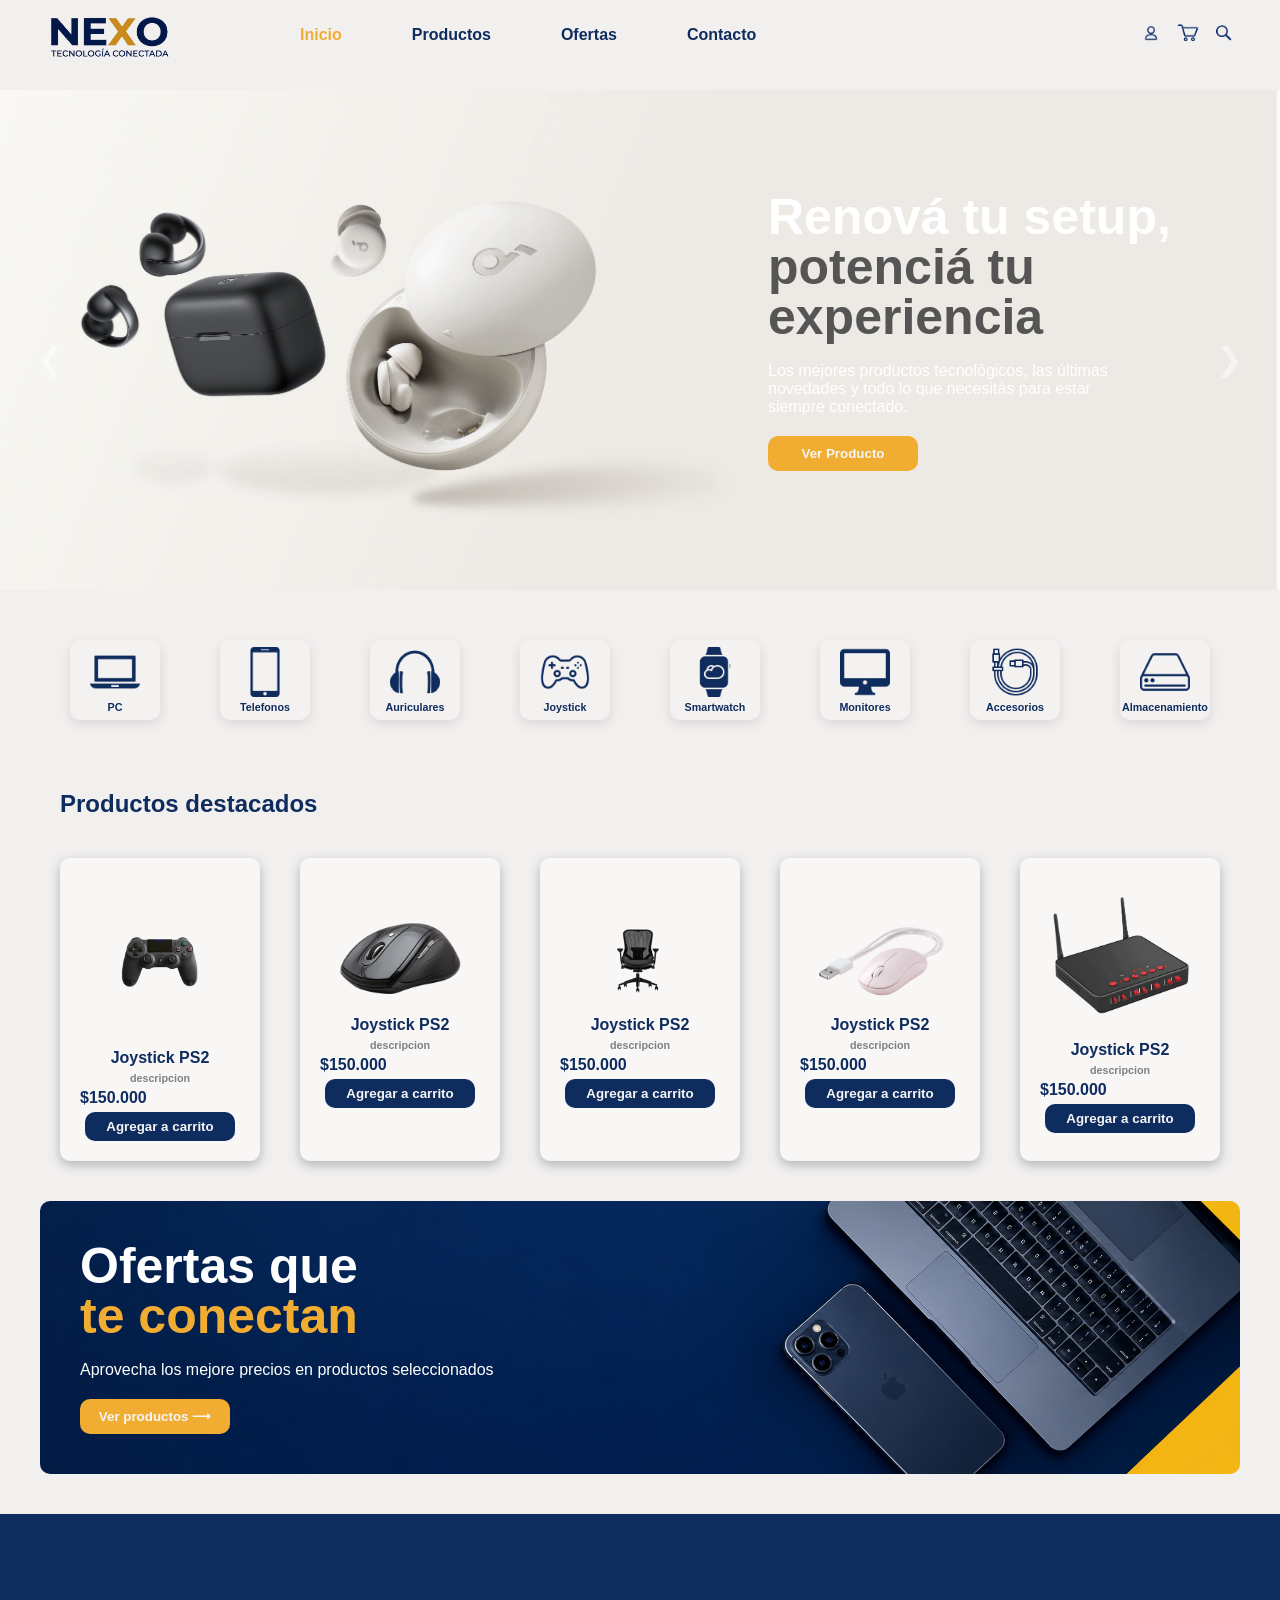
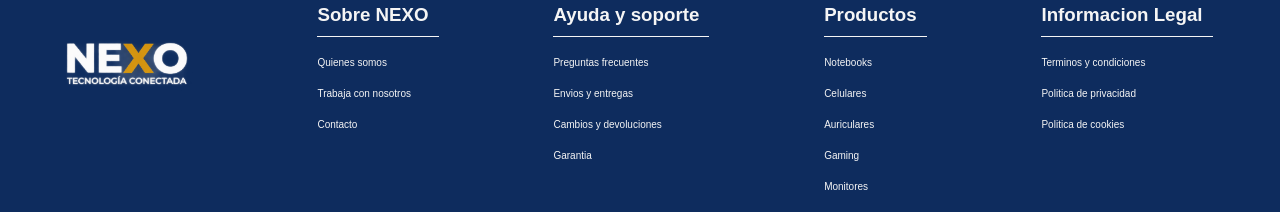
<file: index.html>
<!DOCTYPE html>
<html lang="en">

<head>
    <meta charset="UTF-8">
    <meta name="viewport" content="width=device-width, initial-scale=1.0">
    <title>Nexo: Empresa tech</title>
    <link rel="stylesheet" href="style.css">
    <link rel="icon" type="image/png" href="./Imagenes/favicom.png">
</head>

<body>
    <header>
        <img class="logo" src="./Imagenes/Logo.png" alt="" width="220px">
        <div class="contenedor">
            
            <nav id="menuNav">
                <ul>
                    <li><a href="./index.html" class="activo">Inicio</a></li>
                    <li><a href="#Productos">Productos</a></li>
                    <li><a href="./ofertas.html">Ofertas</a></li>
                    <li><a href="./contacto.html">Contacto</a></li>


                </ul>
            </nav>
        </div>
        <div class="iconos">
            <img src="./Imagenes/Ícono minimalista de usuario azul marino.png" alt="" width="32px">
            <img src="./Imagenes/Carrito de compras minimalista azul marino.png" alt="" width="32px">
            <img src="./Imagenes/Ícono de lupa azul minimalista.png" alt="" width="32px">
        </div>

    </header>

    <main>
        <section id="Inicio" class="carrucel">
            <button id="flechaIzq">❮</button>
            <button id="flechaDer">❯</button>


            <div class="imagenes">
                <div class="contPubli">
                    <div class="publicidad publi1">
                        <h1>Tu mundo tech, <br> <span>en un solo lugar</span></h1>
                        <p>Los mejores productos tecnológicos, las últimas <br> novedades y todo lo que necesitás para
                            estar <br> siempre conectado.</p>
                        <button>Ver Producto</button>
                    </div>
                    <img src="./Imagenes/Imagenes de carrucel/ImagenUno.png" alt="">
                </div>
                <div class="contPubli">
                    <div class="publicidad publi2">
                        <h1>Renová tu setup, <br> <span>potenciá tu experiencia</span></h1>
                        <p>Los mejores productos tecnológicos, las últimas <br> novedades y todo lo que necesitás para
                            estar <br> siempre conectado.</p>
                        <button>Ver Producto</button>
                    </div>
                    <img src="./Imagenes/Imagenes de carrucel/ImagenDos.png" alt="">
                </div>
                <div class="contPubli">
                    <div class="publicidad publi3">
                        <h1>La tecnologia <br> <span>que impulsa tu futuro.</span></h1>
                        <p>Descubrí dispositivos innovadores <br> diseñados para llevar tu productividad, creatividad y
                            <br>entretenimiento al siguiente nivel. <br> ¡Encontrá la tecnología ideal para vos!
                        </p>
                        <button>Ver Producto</button>
                    </div>
                    <img src="./Imagenes/Imagenes de carrucel/ImagenTres.png" alt="">
                </div>

            </div>

        </section>
        <section class="categoria">
            <div class="catDiv">
                <div><img src="./Imagenes/Iconos para tipo de productos/pc.png" alt=""></div>
                <h6>PC</h6>
            </div>
            <div class="catDiv">
                <div><img src="./Imagenes/Iconos para tipo de productos/telefonos.png" alt=""></div>
                <h6>Telefonos</h6>
            </div>
            <div class="catDiv">
                <div><img src="./Imagenes/Iconos para tipo de productos/auriculares.png" alt=""></div>
                <h6>Auriculares</h6>
            </div>
            <div class="catDiv">
                <div><img src="./Imagenes/Iconos para tipo de productos/joystick.png" alt=""></div>
                <h6>Joystick</h6>
            </div>
            <div class="catDiv">
                <div><img src="./Imagenes/Iconos para tipo de productos/smartwatch.png" alt=""></div>
                <h6>Smartwatch</h6>
            </div>
            <div class="catDiv">
                <div><img src="./Imagenes/Iconos para tipo de productos/imac.png" alt=""></div>
                <h6>Monitores</h6>
            </div>
            <div class="catDiv">
                <div><img src="./Imagenes/Iconos para tipo de productos/accesaorios.png" alt=""></div>
                <h6>Accesorios</h6>
            </div>
            <div class="catDiv">
                <div><img src="./Imagenes/Iconos para tipo de productos/almacenamiento.png" alt=""></div>
                <h6>Almacenamiento</h6>
            </div>


        </section>
        <section id="Productos" class="allProducts">
            <h2>Productos destacados</h2>
            <div class="container">
                <div class="productos">
                    <img src="./Imagenes/michal-ilenda-UzwsrV3bFdU-unsplash-removebg-preview.png" alt="" width="150px">
                    <h4>Joystick PS2</h4>
                    <h6>descripcion</h6>
                    <p>$150.000</p>
                    <button>Agregar a carrito</button>
                </div>
                <div class="productos">
                    <img src="./Imagenes/Productos tecnologicos/ergonomic-wireless-computer-mouse-black.png" alt=""
                        width="150px">
                    <h4>Joystick PS2</h4>
                    <h6>descripcion</h6>
                    <p>$150.000</p>
                    <button>Agregar a carrito</button>
                </div>
                <div class="productos">
                    <img src="./Imagenes/Productos tecnologicos/black-gaming-chair-isolated.png" alt="" width="150px">
                    <h4>Joystick PS2</h4>
                    <h6>descripcion</h6>
                    <p>$150.000</p>
                    <button>Agregar a carrito</button>
                </div>
                <div class="productos">
                    <img src="./Imagenes/Productos tecnologicos/pink-usb-computer-mouse-on-white-background.png" alt=""
                        width="150px">
                    <h4>Joystick PS2</h4>
                    <h6>descripcion</h6>
                    <p>$150.000</p>
                    <button>Agregar a carrito</button>
                </div>
                <div class="productos">
                    <img src="./Imagenes/Productos tecnologicos/wireless-internet-router-network-device.png" alt=""
                        width="150px">
                    <h4>Joystick PS2</h4>
                    <h6>descripcion</h6>
                    <p>$150.000</p>
                    <button>Agregar a carrito</button>
                </div>
            </div>

        </section>
        <section id="Ofertas" class="ofertas">
            <div class="texto2">
                <h5>Ofertas que<br> <span>te conectan</span></h5>
                <p>Aprovecha los mejore precios en productos seleccionados</p>
                <button>Ver productos ⟶</button>
            </div>
        </section>
    </main>
    <footer>

        <div class="nexo"><img src="./Imagenes/Logo NEXO con tecnología conectada.png" alt="" width="250px"></div>

        <div class="contenedor2">
            <div class="contFooter">
                <h3>Sobre NEXO</h3>
                <ul>

                    <li>Quienes somos</li>
                    <li>Trabaja con nosotros</li>
                    <li>Contacto</li>

                </ul>
            </div>
            <div class="contFooter">
                <h3>Ayuda y soporte</h3>
                <ul>
                    <li>Preguntas frecuentes</li>
                    <li>Envios y entregas</li>
                    <li>Cambios y devoluciones</li>
                    <li>Garantia</li>
                </ul>
            </div>
            <div class="contFooter">
                <h3>Productos</h3>
                <ul>
                    <li>Notebooks</li>
                    <li>Celulares</li>
                    <li>Auriculares</li>
                    <li>Gaming</li>
                    <li>Monitores</li>
                </ul>
            </div>
            <div class="contFooter">
                <h3>Informacion Legal</h3>
                <ul>
                    <li>Terminos y condiciones</li>
                    <li>Politica de privacidad</li>
                    <li>Politica de cookies</li>
                </ul>
            </div>
        </div>


    </footer>
    <script src="script.js"></script>
</body>

</html>
</file>
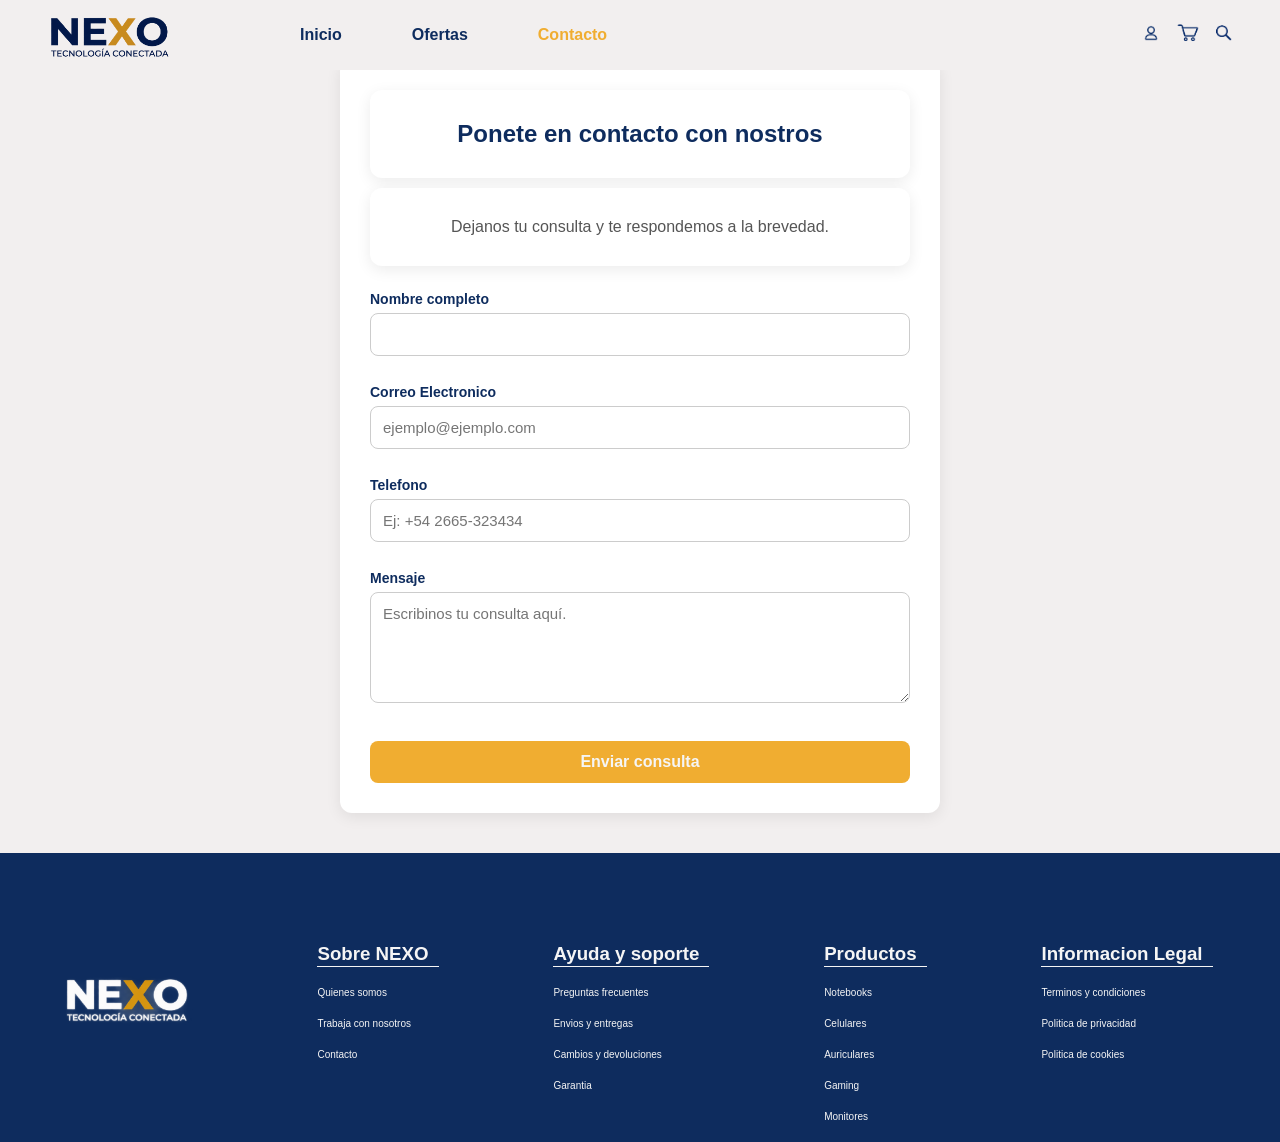
<file: contacto.html>
<html lang="es">
<head>
    <meta charset="UTF-8">
    <meta name="viewport" content="width=device-width, initial-scale=1.0">
    <title>Tu mundo tech - Contacto</title>
    <link rel="stylesheet" href="style.css">
    <link rel="icon" type="image/png" href="./Imagenes/favicom.png">
</head>
<body>
    <header>
       <img class="logo" src="./Imagenes/Logo.png" alt="" width="220px">
        <div class="contenedor">
            
            <nav id="menuNav">
                <ul>
                    <li><a href="./index.html">Inicio</a></li>
                    <li><a href="./ofertas.html">Ofertas</a></li>
                    <li><a href="./contacto.html" class="activo">Contacto</a></li>


                </ul>
            </nav>
        </div>
        <div class="iconos">
            <img src="Imagenes/Ícono minimalista de usuario azul marino.png" alt="Icono de usuario" width="32px">
            <img src="Imagenes/Carrito de compras minimalista azul marino.png" alt="Carrito de compra" width="32px">
            <img src="Imagenes/Ícono de lupa azul minimalista.png" alt="Buscar" width="32px">
        </div>
    </header>
    <main class="seccion-contacto">
        <div class="contenedor-contacto">
        <h2 class="contenedor-contacto">Ponete en contacto con nostros</h2>
        <p class="contenedor-contacto">Dejanos tu consulta y te respondemos a la brevedad.</p>
        <form id="form-contacto" novalidate>
            <div class="grupo-campo">
                <label for="nombre">Nombre completo</label>
                <input type="text" id="nombre" name="nombre">
                <small class="mensaje-error" id="error-nombre"></small>
            </div>
            <div class="grupo-campo">
                <label for="email">Correo Electronico</label>
                <input type="email" id="email" name="email" placeholder="ejemplo@ejemplo.com">
                <small class="mensaje-error" id="error-email"></small>
            </div>
            <div class="grupo-campo">
                <label for="telefono">Telefono</label>
                <input type="tel" id="telefono" name="telefono" placeholder="Ej: +54 2665-323434" >
                <small class="mensaje-error" id="error-telefono"></small>
            </div>
            <div class="grupo-campo">
                <label for="mensaje">Mensaje</label>
                <textarea name="mensaje" id="mensaje" rows="5" placeholder="Escribinos tu consulta aquí."></textarea>
                <small class="mensaje-error" id="error-mensaje"></small>
            </div>
            <button type="submit" class="btn-enviar">Enviar consulta</button>
        </form>
        <div id="resumen-envio" class="resumen-oculto"></div>
        </div>
    </main>
    <footer>
        <div class="nexo"><img src="./Imagenes/Logo NEXO con tecnología conectada.png" alt="Logo Footer" width="250px"></div>
        <div class="contenedor2">
            <div class="contFooter">
                <h3>Sobre NEXO</h3>
                <ul>
                    <li>Quienes somos</li>
                    <li>Trabaja con nosotros</li>
                    <li>Contacto</li>
                </ul>
            </div>
            <div class="contFooter">
                <h3>Ayuda y soporte</h3>
                <ul>
                    <li>Preguntas frecuentes</li>
                    <li>Envios y entregas</li>
                    <li>Cambios y devoluciones</li>
                    <li>Garantia</li>
                </ul>
            </div>
            <div class="contFooter">
                <h3>Productos</h3>
                <ul>
                    <li>Notebooks</li>
                    <li>Celulares</li>
                    <li>Auriculares</li>
                    <li>Gaming</li>
                    <li>Monitores</li>
                </ul>
            </div>
            <div class="contFooter">
                <h3>Informacion Legal</h3>
                <ul>
                    <li>Terminos y condiciones</li>
                    <li>Politica de privacidad</li>
                    <li>Politica de cookies</li>
                </ul>
            </div>
        </div>
    </footer>

    <script src="contacto.js"></script>
</body>
</html>
    
</body>
</html>
</file>
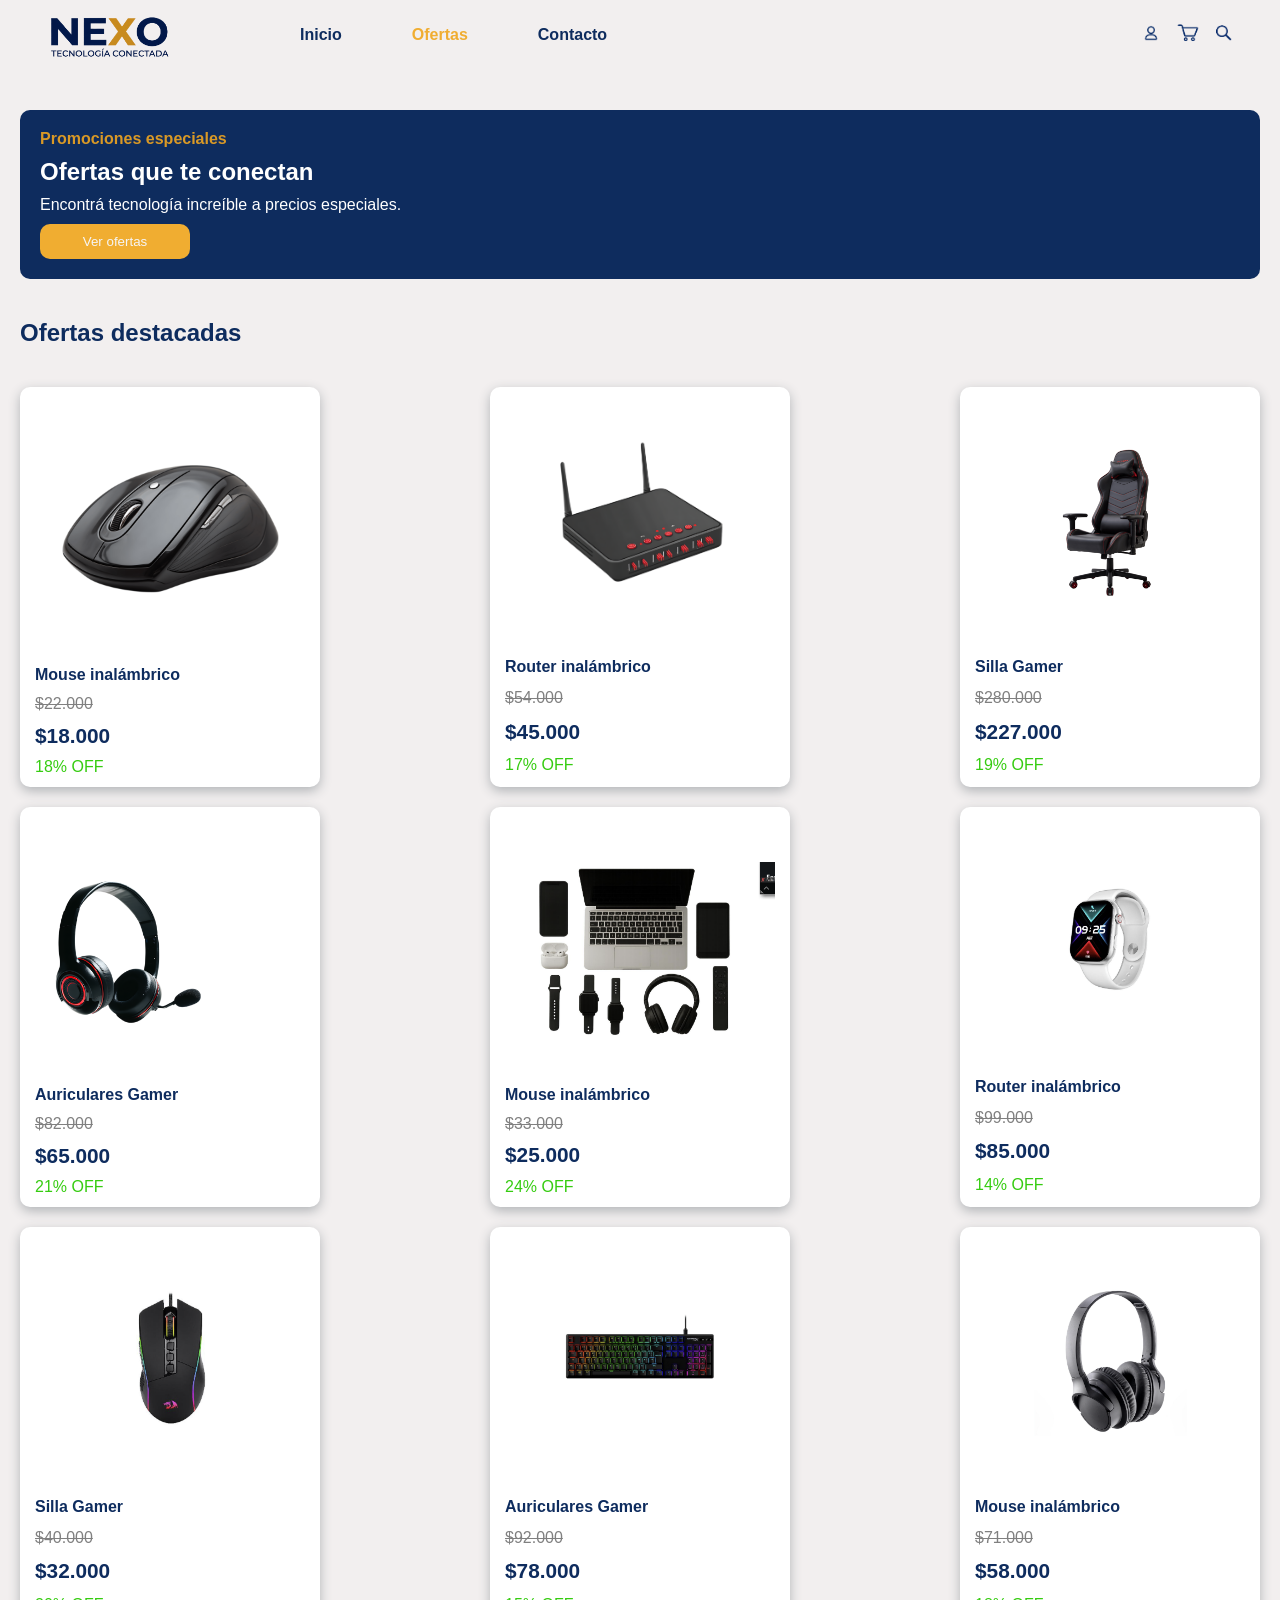
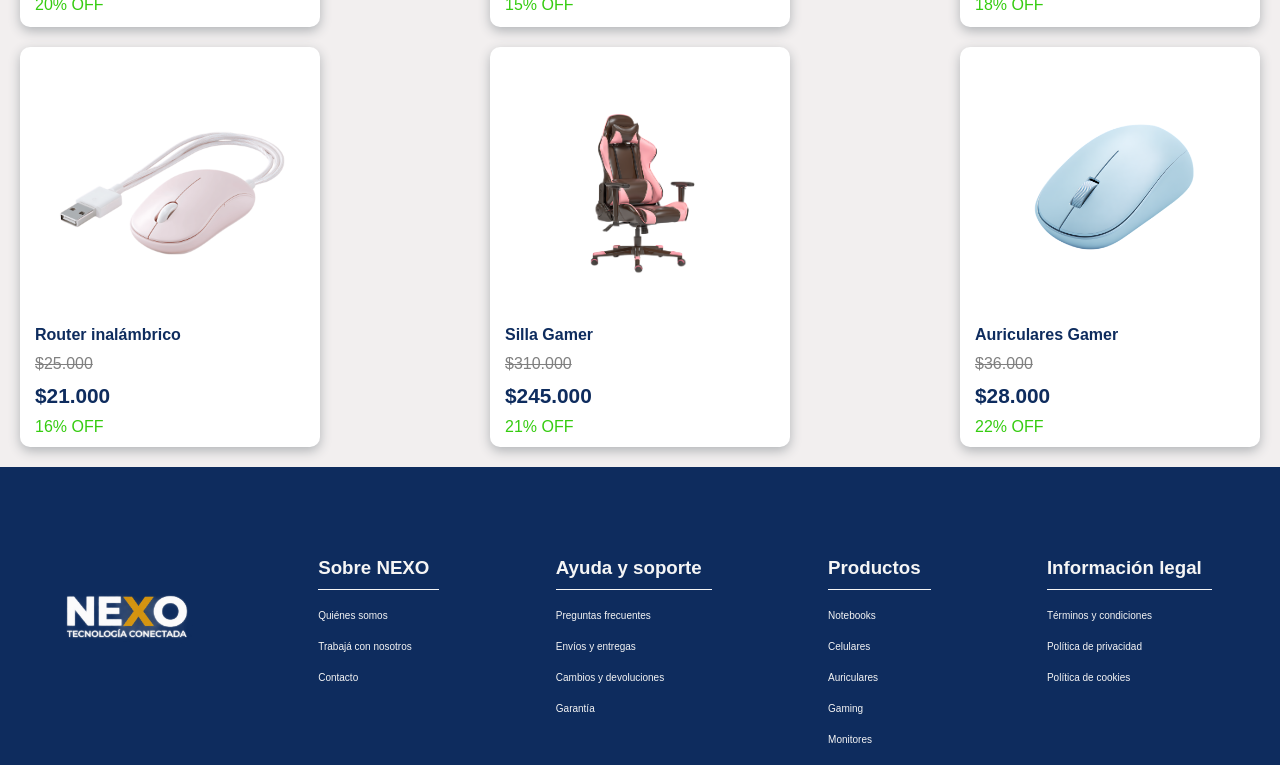
<file: ofertas.html>
<!DOCTYPE html>
<html lang="es">

<head>
    <meta charset="UTF-8">
    <meta name="viewport" content="width=device-width, initial-scale=1.0">
    <title>Ofertas | NEXO</title>
    <link rel="stylesheet" href="style.css">
    <link rel="icon" type="image/png" href="./Imagenes/favicom.png">
</head>

<body>

    <header>
        <img class="logo" src="./Imagenes/Logo.png" alt="Logo NEXO" width="220px">

        <div class="contenedor">
            <nav>
                <ul>
                    <li><a href="./index.html">Inicio</a></li>

                    <li><a href="./ofertas.html" class="activo">Ofertas</a></li>
                    <li><a href="./contacto.html">Contacto</a></li>
                </ul>
            </nav>
        </div>

        <div class="iconos">
            <img src="./Imagenes/Ícono minimalista de usuario azul marino.png"
                alt="Usuario" width="32px">

            <img src="./Imagenes/Carrito de compras minimalista azul marino.png"
                alt="Carrito de compras" width="32px">

            <img src="./Imagenes/Ícono de lupa azul minimalista.png"
                alt="Buscar" width="32px">
        </div>
    </header>

    <main>

        <section class="descuentos">
            <h4>Promociones especiales</h4>
            <h1>Ofertas que te conectan</h1>
            <p>Encontrá tecnología increíble a precios especiales.</p>
            <button onclick="location.href='#ofertas'">Ver ofertas</button>
        </section>

        <section>
            <h2>Ofertas destacadas</h2>

            <div class="oferDest" id="ofertas">

                <article class="destacados">
                    <div class="precioImg">
                        <img src="./Imagenes/Productos tecnologicos/ergonomic-wireless-computer-mouse-black.png"
                            alt="Mouse inalámbrico ergonómico">
                    </div>

                    <div class="precio">
                        <h4>Mouse inalámbrico</h4>
                        <p class="tachado">$22.000</p>
                        <p class="precioDesc">$18.000</p>
                        <p class="desc">18% OFF</p>
                    </div>
                </article>

                <article class="destacados">
                    <div class="precioImg">
                        <img src="./Imagenes/Productos tecnologicos/wireless-internet-router-network-device.png"
                            alt="Router inalámbrico">
                    </div>

                    <div class="precio">
                        <h4>Router inalámbrico</h4>
                        <p class="tachado">$54.000</p>
                        <p class="precioDesc">$45.000</p>
                        <p class="desc">17% OFF</p>
                    </div>
                </article>

                <article class="destacados">
                    <div class="precioImg">
                        <img src="./Imagenes/Productos tecnologicos/modern-black-gaming-chair-with-red-accents.png"
                            alt="Silla gamer negra y roja">
                    </div>

                    <div class="precio">
                        <h4>Silla Gamer</h4>
                        <p class="tachado">$280.000</p>
                        <p class="precioDesc">$227.000</p>
                        <p class="desc">19% OFF</p>
                    </div>
                </article>

                <article class="destacados">
                    <div class="precioImg">
                        <img src="./Imagenes/Productos tecnologicos/gaming-headset-with-microphone-black-and-red-accents.png"
                            alt="Auriculares gamer con micrófono">
                    </div>

                    <div class="precio">
                        <h4>Auriculares Gamer</h4>
                        <p class="tachado">$82.000</p>
                        <p class="precioDesc">$65.000</p>
                        <p class="desc">21% OFF</p>
                    </div>
                </article>

                <article class="destacados">
                    <div class="precioImg">
                        <img src="./Imagenes/Productos tecnologicos/Combo.png"
                            alt="Mouse inalámbrico ergonómico">
                    </div>

                    <div class="precio">
                        <h4>Mouse inalámbrico</h4>
                        <p class="tachado">$33.000</p>
                        <p class="precioDesc">$25.000</p>
                        <p class="desc">24% OFF</p>
                    </div>
                </article>

                <article class="destacados">
                    <div class="precioImg">
                        <img src="./Imagenes/Productos tecnologicos/Smartwatch.png"
                            alt="Router inalámbrico">
                    </div>

                    <div class="precio">
                        <h4>Router inalámbrico</h4>
                        <p class="tachado">$99.000</p>
                        <p class="precioDesc">$85.000</p>
                        <p class="desc">14% OFF</p>
                    </div>
                </article>

                <article class="destacados">
                    <div class="precioImg">
                        <img src="./Imagenes/Productos tecnologicos/Mouse gamer.png"
                            alt="Silla gamer negra y roja">
                    </div>

                    <div class="precio">
                        <h4>Silla Gamer</h4>
                        <p class="tachado">$40.000</p>
                        <p class="precioDesc">$32.000</p>
                        <p class="desc">20% OFF</p>
                    </div>
                </article>

                <article class="destacados">
                    <div class="precioImg">
                        <img src="./Imagenes/Productos tecnologicos/Teclado Gamer.png"
                            alt="Auriculares gamer con micrófono">
                    </div>

                    <div class="precio">
                        <h4>Auriculares Gamer</h4>
                        <p class="tachado">$92.000</p>
                        <p class="precioDesc">$78.000</p>
                        <p class="desc">15% OFF</p>
                    </div>
                </article>

                <article class="destacados">
                    <div class="precioImg">
                        <img src="./Imagenes/Productos tecnologicos/Auriculares.png"
                            alt="Mouse inalámbrico ergonómico">
                    </div>

                    <div class="precio">
                        <h4>Mouse inalámbrico</h4>
                        <p class="tachado">$71.000</p>
                        <p class="precioDesc">$58.000</p>
                        <p class="desc">18% OFF</p>
                    </div>
                </article>

                <article class="destacados">
                    <div class="precioImg">
                        <img src="./Imagenes/Productos tecnologicos/pink-usb-computer-mouse-on-white-background.png"
                            alt="Router inalámbrico">
                    </div>

                    <div class="precio">
                        <h4>Router inalámbrico</h4>
                        <p class="tachado">$25.000</p>
                        <p class="precioDesc">$21.000</p>
                        <p class="desc">16% OFF</p>
                    </div>
                </article>

                <article class="destacados">
                    <div class="precioImg">
                        <img src="./Imagenes/Productos tecnologicos/modern-pink-and-black-gaming-chair-comfortable-and-stylish.png"
                            alt="Silla gamer negra y roja">
                    </div>

                    <div class="precio">
                        <h4>Silla Gamer</h4>
                        <p class="tachado">$310.000</p>
                        <p class="precioDesc">$245.000</p>
                        <p class="desc">21% OFF</p>
                    </div>
                </article>

                <article class="destacados">
                    <div class="precioImg">
                        <img src="./Imagenes/Productos tecnologicos/light-blue-wireless-computer-mouse-isolated-on-black-background140.png"
                            alt="Auriculares gamer con micrófono">
                    </div>

                    <div class="precio">
                        <h4>Auriculares Gamer</h4>
                        <p class="tachado">$36.000</p>
                        <p class="precioDesc">$28.000</p>
                        <p class="desc">22% OFF</p>
                    </div>
                </article>

            </div>
        </section>

    </main>

    <footer>

        <div class="nexo">
            <img src="./Imagenes/Logo NEXO con tecnología conectada.png"
                alt="Logo NEXO Tecnología conectada" width="250px">
        </div>

        <div class="contenedor2">

            <div class="contFooter">
                <h3>Sobre NEXO</h3>
                <ul>
                    <li>Quiénes somos</li>
                    <li>Trabajá con nosotros</li>
                    <li>Contacto</li>
                </ul>
            </div>

            <div class="contFooter">
                <h3>Ayuda y soporte</h3>
                <ul>
                    <li>Preguntas frecuentes</li>
                    <li>Envíos y entregas</li>
                    <li>Cambios y devoluciones</li>
                    <li>Garantía</li>
                </ul>
            </div>

            <div class="contFooter">
                <h3>Productos</h3>
                <ul>
                    <li>Notebooks</li>
                    <li>Celulares</li>
                    <li>Auriculares</li>
                    <li>Gaming</li>
                    <li>Monitores</li>
                </ul>
            </div>

            <div class="contFooter">
                <h3>Información legal</h3>
                <ul>
                    <li>Términos y condiciones</li>
                    <li>Política de privacidad</li>
                    <li>Política de cookies</li>
                </ul>
            </div>

        </div>

    </footer>

</body>
</html>
</file>
<file: style.css>
* {
    box-sizing: border-box;
    margin: 0;
    padding: 0;
    font-family: Roboto, Arial, sans-serif;
}

body {
    min-height: 100vh;
    display: flex;
    flex-direction: column;
    background-color: rgb(242, 239, 239);
}

header {
    background-color: rgb(242, 239, 239);
    color: #0E2C5E;
    display: flex;
    align-items: center;
    height: 70px;
    position: fixed;
    top: 0;
    left: 0;
    width: 100%;
    z-index: 1000;
}

main {
    padding-top: 70px;
    margin-top: 20px;
}

main h2 {
    color: #0E2C5E;
    padding: 20px;
}

.descuentos {
    display: flex;
    flex-direction: column;
    background-color: #0E2C5E;
    gap: 10px;
    padding: 20px;
    border-radius: 10px;
    margin: 20px;
}

.descuentos h4 {
    color: #d99926;
}

.descuentos h1,
p {
    color: white;
}

.descuentos button {
    color: whitesmoke;
    background-color: #f0ad31;
    border: none;
    width: 150px;
    padding: 10px;
    border-radius: 10px;
}

.destacados {
    width: 300px;
    height: 400px;
    background-color: white;
    border-radius: 10px;
    display: flex;
    flex-direction: column;
    justify-content: center;
    align-items: flex-start;
    box-shadow: 0 4px 12px #b1b4b7;
}

.destacados img {
    display: flex;
    width: 100%;
    height: 180px;
    object-fit: contain;
    margin-top: 15%;
}

.precioImg {
    align-self: center;
    margin: 15px;
    flex-grow: 1;
    border-radius: 10px;
}

.precio {
    display: flex;
    flex-direction: column;
    flex-grow: 3;
    justify-content: space-evenly;
    padding-left: 5%;
}

.destacados h4 {
    color: #0E2C5E;
}

.desc {
    color: rgb(54, 204, 17);
}

.tachado {
    color: grey;
    text-decoration: line-through;
}

.precioDesc {
    font-size: 1.3rem;
    font-weight: bold;
    color: #0E2C5E;
}

.oferDest {
    display: flex;
    justify-content: space-between;
    gap: 20px;
    align-items: center;
    padding: 20px;
    flex-wrap: wrap;
}

footer {
    background-color: #0E2C5E;
    display: flex;
    justify-content: space-around;
    align-items: center;
}

footer img {
    align-self: center;
}

.contenedor2 {
    display: flex;
    justify-content: space-around;
    align-items: self-start;
    flex: 5;
    padding: 10px;
}

.nexo {
    flex: 1;
}

.contFooter {
    display: flex;
    flex-direction: column;
    padding-top: 70px;
    gap: 10px;
}

footer li {
    color: whitesmoke;
    font-size: 10px;
    padding: 10px;
    padding-left: 0;
}

footer h3 {
    color: whitesmoke;
    padding: 10px;
    margin-left: 0;
    padding-left: 0;
    border-bottom: solid 1px;
    padding-bottom: 0.5;
}

footer ul {
    list-style: none;
}

.contenedor {
    display: flex;
    align-items: stretch;
    height: 100%;
    margin-right: auto;
    padding-left: 20px;
    gap: 50px;
    flex: 1;
}

nav {
    display: flex;
    align-items: stretch;
    height: 100%;
}

nav ul {
    list-style: none;
    display: flex;
    align-items: stretch;
    height: 100%;
    gap: 50px;
    font-weight: bold;
    padding-left: 50px;
}

nav li {
    display: flex;
}

nav li a {
    display: flex;
    align-items: center;
    padding: 0 10px;
    text-decoration: none;
    color: #0E2C5E;
}

nav li a:hover {
    color: #f0ad31;
    cursor: pointer;
    transition: 0.7s;
}

nav ul li a.activo {
    color: #f0ad31;
}

.iconos {
    margin-right: 40px;
}

.iconos:hover {
    cursor: pointer;
}

.carrucel {
    width: 100%;
    height: 500px;
    overflow: hidden;
    position: relative;
}

.contPubli {
    flex: 0 0 100%;
    height: 100%;
}

#flechaIzq {
    position: absolute;
    top: 50%;
    z-index: 10;
    border: none;
    background: transparent;
    color: white;
    margin-left: 2%;
    font-size: 200%;
    opacity: 0.5;
    cursor: pointer;
    width: 50px;
    transition: 0.5s;
}

#flechaDer {
    position: absolute;
    right: 0;
    top: 50%;
    z-index: 10;
    border: none;
    background: transparent;
    color: white;
    margin-right: 2%;
    font-size: 200%;
    opacity: 0.5;
    cursor: pointer;
    width: 50px;
    transition: 0.5s;
}

#flechaIzq:hover {
    transform: translateX(-50%);
    transition: 0.5s;
    opacity: 1;
}

#flechaDer:hover {
    transform: translateX(50%);
    transition: 0.5s;
    opacity: 1;
}

.contCircle {
    display: flex;
    gap: 20%;
    position: absolute;
    top: 90%;
    left: 50%;
    z-index: 10;
}

.circle {
    cursor: pointer;
    accent-color: white;
    opacity: 0.5;
    width: 30%;
    height: 30%;
}

.imagenes {
    display: flex;
    width: 100%;
    height: 100%;
    transition: transform 0.5s ease;
}

.imagenes img {
    flex: 0 0 100%;
    width: 100%;
    height: 100%;
    object-fit: cover;
}

.publicidad {
    position: absolute;
    display: flex;
    flex-direction: column;
    justify-content: flex-start;
    align-items: center;
    gap: 20px;
    margin-left: 10%;
    margin-top: 8%;
}

.publi2 {
    margin-left: 60%;
}

.publi2 span {
    color: #555;
}

.publicidad h1 {
    color: white;
    font-size: 50px;
    line-height: 1;
}

.publicidad p {
    color: white;
    font-weight: 200;
    align-self: flex-start;
}

.publicidad button {
    color: whitesmoke;
    background-color: #f0ad31;
    border: none;
    width: 150px;
    padding: 10px;
    border-radius: 10px;
    align-self: flex-start;
    font-weight: bold;
    cursor: pointer;
    transition: 0.5s;
}

.publicidad button:hover {
    cursor: pointer;
    background-color: #df630b;
}

.texto2 {
    display: flex;
    flex-direction: column;
    justify-content: flex-start;
    align-items: flex-start;
    gap: 20px;
    padding: 40px;
    border-radius: 10px;
}

.texto2 h5 {
    color: white;
    font-size: 50px;
    line-height: 1;
}

.texto2 p {
    color: white;
    font-weight: 200;
}

.texto2 button {
    color: whitesmoke;
    background-color: #f0ad31;
    border: none;
    width: 150px;
    padding: 10px;
    border-radius: 10px;
    font-weight: bold;
    transition: 0.5s;
}

span {
    color: #f0ad31;
}

.allProducts {
    display: flex;
    flex-direction: column;
    gap: 20px;
    margin-left: 40px;
    margin-right: 40px;
}

.allProducts h2 {
    color: #0E2C5E;
}

.container {
    display: flex;
    justify-content: space-around;
    flex-wrap: wrap;
}

.productos {
    display: flex;
    flex-direction: column;
    justify-content: center;
    align-items: center;
    width: 200px;
    background-color: rgb(249, 246, 246);
    border-radius: 10px;
    gap: 5px;
    padding: 20px;
    box-shadow: 0 4px 12px #b1b4b7;
}

.productos:hover {
    box-shadow: 0 4px 12px #c5ccd5;
    cursor: pointer;
}

.productos h4 {
    color: #0E2C5E;
}

.productos h6 {
    color: grey;
}

.productos p {
    color: #0E2C5E;
    font-weight: bold;
    align-self: flex-start;
}

.productos button {
    color: whitesmoke;
    background-color: #0E2C5E;
    border: none;
    padding: 7px;
    border-radius: 10px;
    width: 150px;
    font-weight: bold;
    cursor: pointer;
    transition: 0.5s;
}

.productos button:hover {
    background-color: #df630b;
}

.ofertas {
    background-image: url(./Imagenes/Banner\ tecnológico\ con\ laptop\ y\ smartphone.png);
    background-size: cover;
    background-position: center;
    background-repeat: no-repeat;
    border-radius: 10px;
    margin: 40px;
}

.ofertas button:hover {
    cursor: pointer;
    background-color: #df630b;
    transition: 0.7s;
}

.categoria {
    margin: 40px;
    display: flex;
    justify-content: space-around;
    align-items: center;
    height: 100px;
}

.catDiv {
    display: flex;
    flex-direction: column;
    justify-content: center;
    align-items: center;
    width: 90px;
    height: 80px;
    background-color: rgb(244, 241, 241);
    border-radius: 10px;
    box-shadow: 0 4px 12px rgba(0, 0, 0, 0.10);
    transition: 0.5s;
}

.catDiv h6 {
    color: #0E2C5E;
}

.catDiv:hover {
    box-shadow: 0 4px 12px #0568e9;
    cursor: pointer;
    transform: translateY(-5px);
}

.categoria img {
    width: 50px;
}

.seccion-contacto {
    display: flex;
    justify-content: center;
    align-items: center;
    padding: 40px 20px;
}

.contenedor-contacto {
    background-color: #ffffff;
    width: 100%;
    max-width: 600px;
    padding: 30px;
    border-radius: 12px;
    box-shadow: 0 4px 15px rgb(0, 0, 0, 0.08);
}

.contenedor-contacto h2 {
    color: #0E2C5E;
    text-align: center;
    margin-bottom: 10px;
}

.contenedor-contacto p {
    color: #555;
    margin-bottom: 25px;
    text-align: center;
}

form {
    display: flex;
    flex-direction: column;
    gap: 18px;
}

.grupo-campo {
    display: flex;
    flex-direction: column;
    gap: 6px;
}

.grupo-campo label {
    color: #0E2C5E;
    font-weight: bold;
    font-size: 14px;
}

.grupo-campo input,
.grupo-campo textarea {
    width: 100%;
    padding: 12px;
    border: 1px solid #ccc;
    border-radius: 8px;
    font-size: 15px;
    font-family: inherit;
    outline: none;
    transition: border-color 0.3s;
}

.grupo-campo input:focus,
.grupo-campo textarea:focus {
    border-color: #0E2C5E;
}

.btn-enviar {
    color: whitesmoke;
    background-color: #f0ad31;
    border: none;
    padding: 12px;
    border-radius: 8px;
    font-weight: bold;
    font-size: 16px;
    cursor: pointer;
    margin-top: 10px;
}

.btn-enviar:hover {
    background-color: #d99926;
}

.mensaje-error {
    color: #d9534f;
    font-size: 13px;
    margin-top: 4px;
    font-weight: 500;
}

.campo-invalido {
    border-color: #d9534f !important;
}

.resumen-oculto {
    display: none;
}

.card-resumen-exito {
    margin-top: 25px;
    padding: 20px;
    border-radius: 8px;
    background-color: #eaf7ed;
    border: 1px solid #a3e2b2;
    color: #1e4620;
    display: flex;
    flex-direction: column;
    align-items: center;
    gap: 8px;
    width: 100%;
    flex-wrap: wrap;
}

.card-resumen-exito h3 {
    color: #1b5e20;
    font-size: 18px;
    border-bottom: none;
    padding-bottom: 0;
}

.card-resumen-exito p,
.card-resumen-exito li {
    color: #1e4620;
    font-size: 14px;
    margin: 0;
}

@media (max-width: 600px) {

    header {
        display: flex;
        flex-direction: row;
        justify-content: space-between;
        align-items: center;
        height: 60px;
        padding: 0 8px;
    }

    .logo {
        width: 90px;
    }

    .contenedor {
        flex: 1;
        margin: 0;
        padding: 0;
        justify-content: center;
        min-width: 0;
    }

    nav {
        height: 100%;
    }

    nav ul {
        display: flex;
        gap: 8px;
        padding: 0;
        font-size: 11px;
        justify-content: center;
        white-space: nowrap;
    }

    nav li a {
        padding: 0 3px;
    }

    .iconos {
        display: none;
    }

    .menu {
        display: none;
    }

    .carrucel {
        height: 150px;
    }

    .publicidad {
        transform: scale(0.5);
        transform-origin: left top;
    }

    .publicidad p {
        display: none;
    }

    .publicidad button {
        display: none;
    }

    #flechaIzq {
        display: none;
    }

    #flechaDer {
        display: none;
    }

    .categoria {
        justify-content: center;
        gap: 30px;
        transform: scale(0.5);
        margin-bottom: 0;
        margin-top: 0;
    }

    .allProducts {
        width: 100%;
        margin: 0;
        padding: 0 15px;
        gap: 15px;
    }

    .allProducts h2 {
        align-self: flex-start;
        font-size: 20px;
    }

    .allProducts .container {
        display: flex;
        flex-wrap: wrap;
        justify-content: center;
        gap: 15px;
    }

    .allProducts .productos {
        width: calc(50% - 30px);
        padding: 12px;
    }

    .productos button {
        width: 100px;
        height: 50px;
    }

    .ofertas {
        margin: 5%;
        background-size: cover;
        background-position: right;
        background-repeat: no-repeat;
    }

    footer {
        flex-direction: column;
        align-items: center;
        padding: 20px 15px;
        gap: 15px;
    }

    .nexo img {
        display: none;
    }

    .contenedor2 {
        display: grid;
        grid-template-columns: repeat(2, 1fr);
        width: 100%;
        gap: 25px 15px;
        padding: 10px;
    }

    .contFooter {
        padding-top: 0;
        gap: 5px;
    }

    footer h3 {
        font-size: 13px;
        padding-bottom: 5px;
    }

    footer li {
        font-size: 11px;
        padding: 5px 0;
    }
}
</file>
